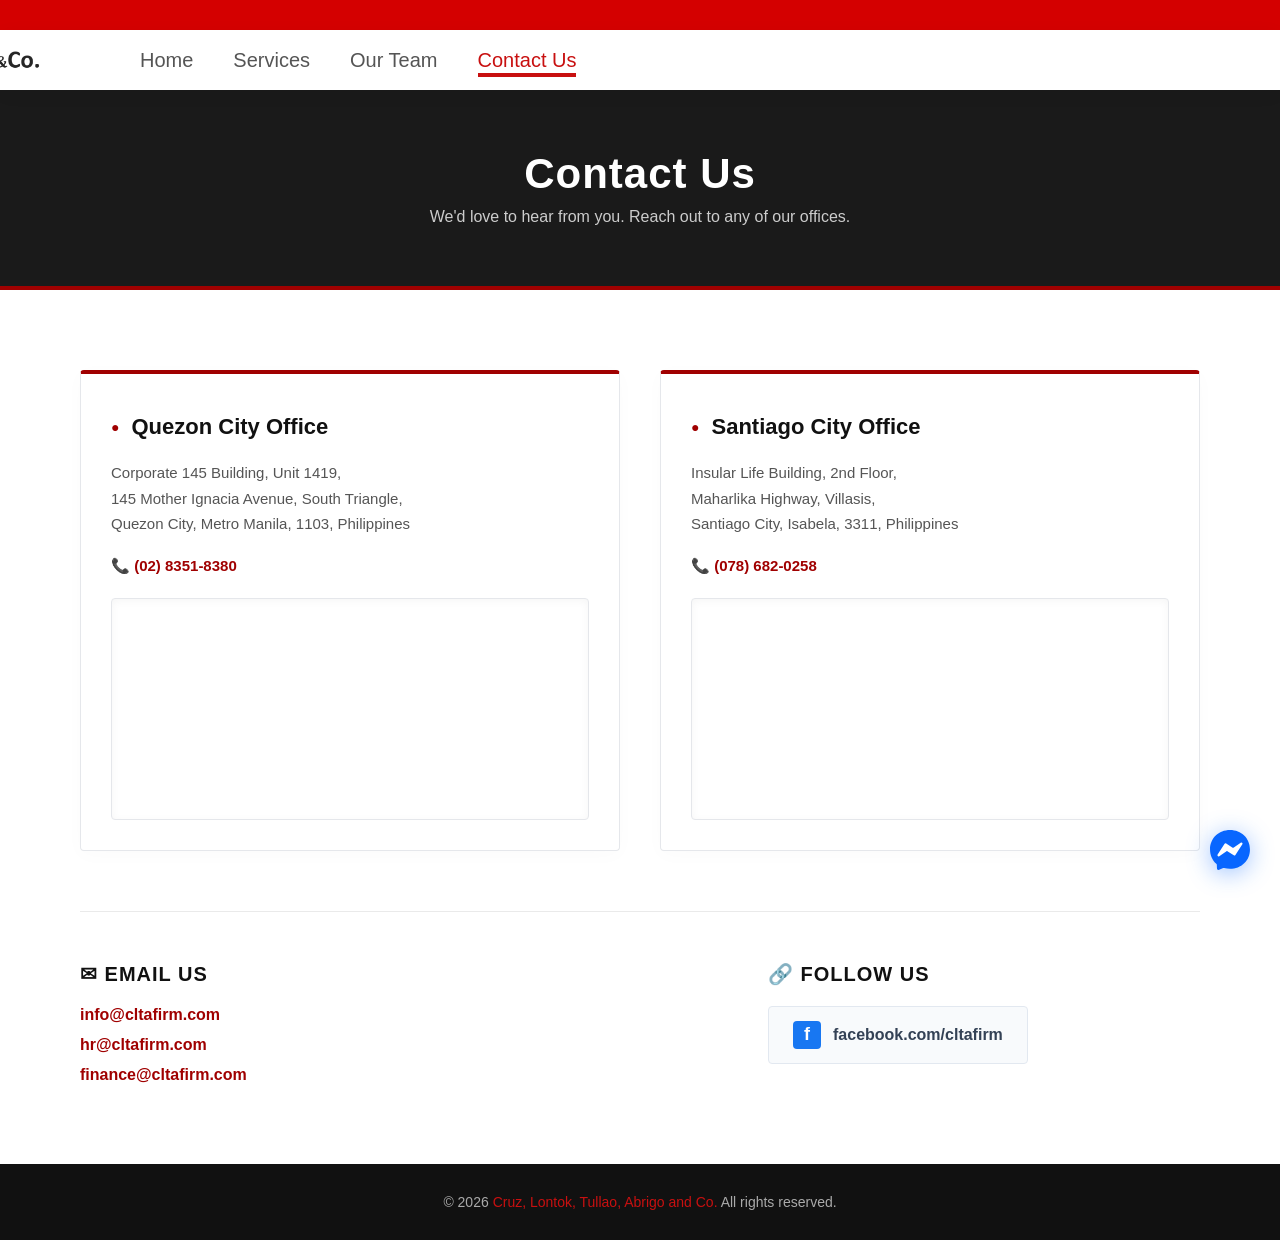
<file: contact.html>
<!DOCTYPE html>
<html lang="en">
<head>
    <meta charset="UTF-8">
    <meta name="viewport" content="width=device-width, initial-scale=1.0">
    <title>Contact Us — CLTA & Co.</title>
    <link rel="stylesheet" href="style.css">
    <link rel="stylesheet" href="contact.css">
    <link rel="icon" type="image/png" href="images/logo.png">
</head>
<body>

    <div class="top-bar"></div>

    <header>
        <nav>
            <div class="logo">
                <a href="index.html">
                    <img src="images/logo.png" alt="Logo">
                </a>
            </div>

            <button id="hamburger" class="hamburger" aria-label="Open Menu">
                <span></span>
                <span></span>
                <span></span>
            </button>

            <ul id="navMenu">
                <li class="close-item">
                    <button id="closeMenu" class="close-menu">&times;</button>
                </li>
                <li><a href="index.html">Home</a></li>
                <li><a href="services.html">Services</a></li>
                <li><a href="team.html">Our Team</a></li>
                <li><a href="contact.html">Contact Us</a></li>
            </ul>
        </nav>
    </header>

    <div id="sidebarOverlay" class="sidebar-overlay"></div>

    <section class="page-banner">
        <h1>Contact Us</h1>
        <p>We'd love to hear from you. Reach out to any of our offices.</p>
    </section>

    <section class="contact-page">

        <div class="contact-grid">

            <div class="contact-card">
                <div class="contact-card-top">
                    <div class="contact-icon">●</div>
                    <h3>Quezon City Office</h3>
                </div>
                <p>Corporate 145 Building, Unit 1419,<br>
                145 Mother Ignacia Avenue, South Triangle,<br>
                Quezon City, Metro Manila, 1103, Philippines</p>
                <p class="contact-tel">📞 (02) 8351-8380</p>
                
                <div class="map-container">
                    <iframe
                        src="https://www.google.com/maps/embed?pb=!1m18!1m12!1m3!1d3860.2715973873214!2d121.03325087468443!3d14.640518185850556!2m3!1f0!2f0!3f0!3m2!1i1024!2i768!4f13.1!3m3!1m2!1s0x3397b7766deb3f35%3A0xcfbe288b0e868712!2sCLTA%20%26%20Co.!5e0!3m2!1sen!2sph!4v1781272678216!5m2!1sen!2sph"
                        width="100%"
                        height="220"
                        style="border:0;"
                        allowfullscreen=""
                        loading="lazy"
                        referrerpolicy="no-referrer-when-downgrade">
                    </iframe>
                </div>
            </div>

            <div class="contact-card">
                <div class="contact-card-top">
                    <div class="contact-icon">●</div>
                    <h3>Santiago City Office</h3>
                </div>
                <p>Insular Life Building, 2nd Floor,<br>
                Maharlika Highway, Villasis,<br>
                Santiago City, Isabela, 3311, Philippines</p>
                <p class="contact-tel">📞 (078) 682-0258</p>
                
                <div class="map-container">
                    <iframe
                        src="https://www.google.com/maps/embed?pb=!1m18!1m12!1m3!1d3821.7322327968814!2d121.55102307473105!3d16.690277584082853!2m3!1f0!2f0!3f0!3m2!1i1024!2i768!4f13.1!3m3!1m2!1s0x3390061bf8f8c19d%3A0xa3b8a2dc94ac1bf4!2sCLTA%20%26%20Co.!5e0!3m2!1sen!2sph!4v1781272822425!5m2!1sen!2sph"
                        width="100%"
                        height="220"
                        style="border:0;"
                        allowfullscreen=""
                        loading="lazy"
                        referrerpolicy="no-referrer-when-downgrade">
                    </iframe>
                </div>
            </div>

        </div>

        <div class="contact-bottom">

            <div class="contact-email-block">
                <h3>✉ Email Us</h3>
                <ul>
                    <li><a href="mailto:info@cltafirm.com">info@cltafirm.com</a></li>
                    <li><a href="mailto:hr@cltafirm.com">hr@cltafirm.com</a></li>
                    <li><a href="mailto:finance@cltafirm.com">finance@cltafirm.com</a></li>
                </ul>
            </div>

            <div class="contact-social-block">
                <h3>🔗 Follow Us</h3>
                <a href="https://www.facebook.com/cltafirm" target="_blank" class="fb-link">
                    <span class="fb-icon">f</span> facebook.com/cltafirm
                </a>
            </div>

        </div>

    </section>

    <footer>
        <p>&copy; 2026 <span>Cruz, Lontok, Tullao, Abrigo and Co.</span> All rights reserved.</p>
    </footer>

    <script src="script.js"></script>

    <!--Start of Messenger Script-->
<a href="https://m.me/cltafirm" target="_blank" rel="noopener noreferrer" title="Chat on Messenger" 
   style="position: fixed; bottom: 30px; right: 30px; width: 40px; height: 40px; z-index: 999999; display: block; cursor: pointer; text-decoration: none; transition: transform 0.2s ease;">
    
    <svg viewBox="0 0 1002 1002" xmlns="http://www.w3.org/2000/svg" 
         style="width: 100%; height: 100%; display: block; filter: drop-shadow(0 4px 12px rgba(8, 102, 255, 0.4));">
        <path d="m 1000.94,485.90553 c 0,278.68297 -218.33611,484.99554 -500.00001,484.99554 -50.58364,0 -99.1207,-6.66838 -144.74082,-19.2103 -8.86599,-2.45104 -18.28875,-1.75604 -26.70037,1.94548 l -99.24741,43.81288 c -25.95418,11.46807 -55.25663,-6.99732 -56.12697,-35.36414 l -2.72879,-88.95303 C 171.05517,862.18098 166.12877,851.925 157.95777,844.63842 60.667611,757.62959 0.940002,631.68181 0.940002,485.90553 0.940002,207.23536 219.27609,0.91 500.93999,0.91 782.60389,0.91 1000.94,207.23536 1000.94,485.90553 Z" fill="#0866ff" id="path1" style="stroke-width:12.7992"/>
        <path d="M 636.7009,625.519 810.78129,356.48533 c 17.50544,-27.04083 -14.91617,-58.51529 -41.42711,-40.22782 l -181.7215,125.3411 c -6.12569,4.23141 -14.19685,4.34532 -20.43517,0.30334 L 405.91119,337.55278 c -13.65289,-8.82887 -31.87892,-4.9264 -40.70652,8.72649 L 191.11149,615.32573 c -17.50544,27.04083 14.91617,58.5153 41.42583,40.22655 L 414.29721,530.19966 c 6.12569,-4.23141 14.19685,-4.34532 20.44797,-0.30334 l 161.26073,104.34916 c 13.65416,8.82888 31.87892,4.92641 40.70779,-8.72648 z" fill="#ffffff" id="path2" style="stroke-width:12.7992"/>
    </svg>
</a>
<!--Messenger Script-->

</body>
</html>
</file>
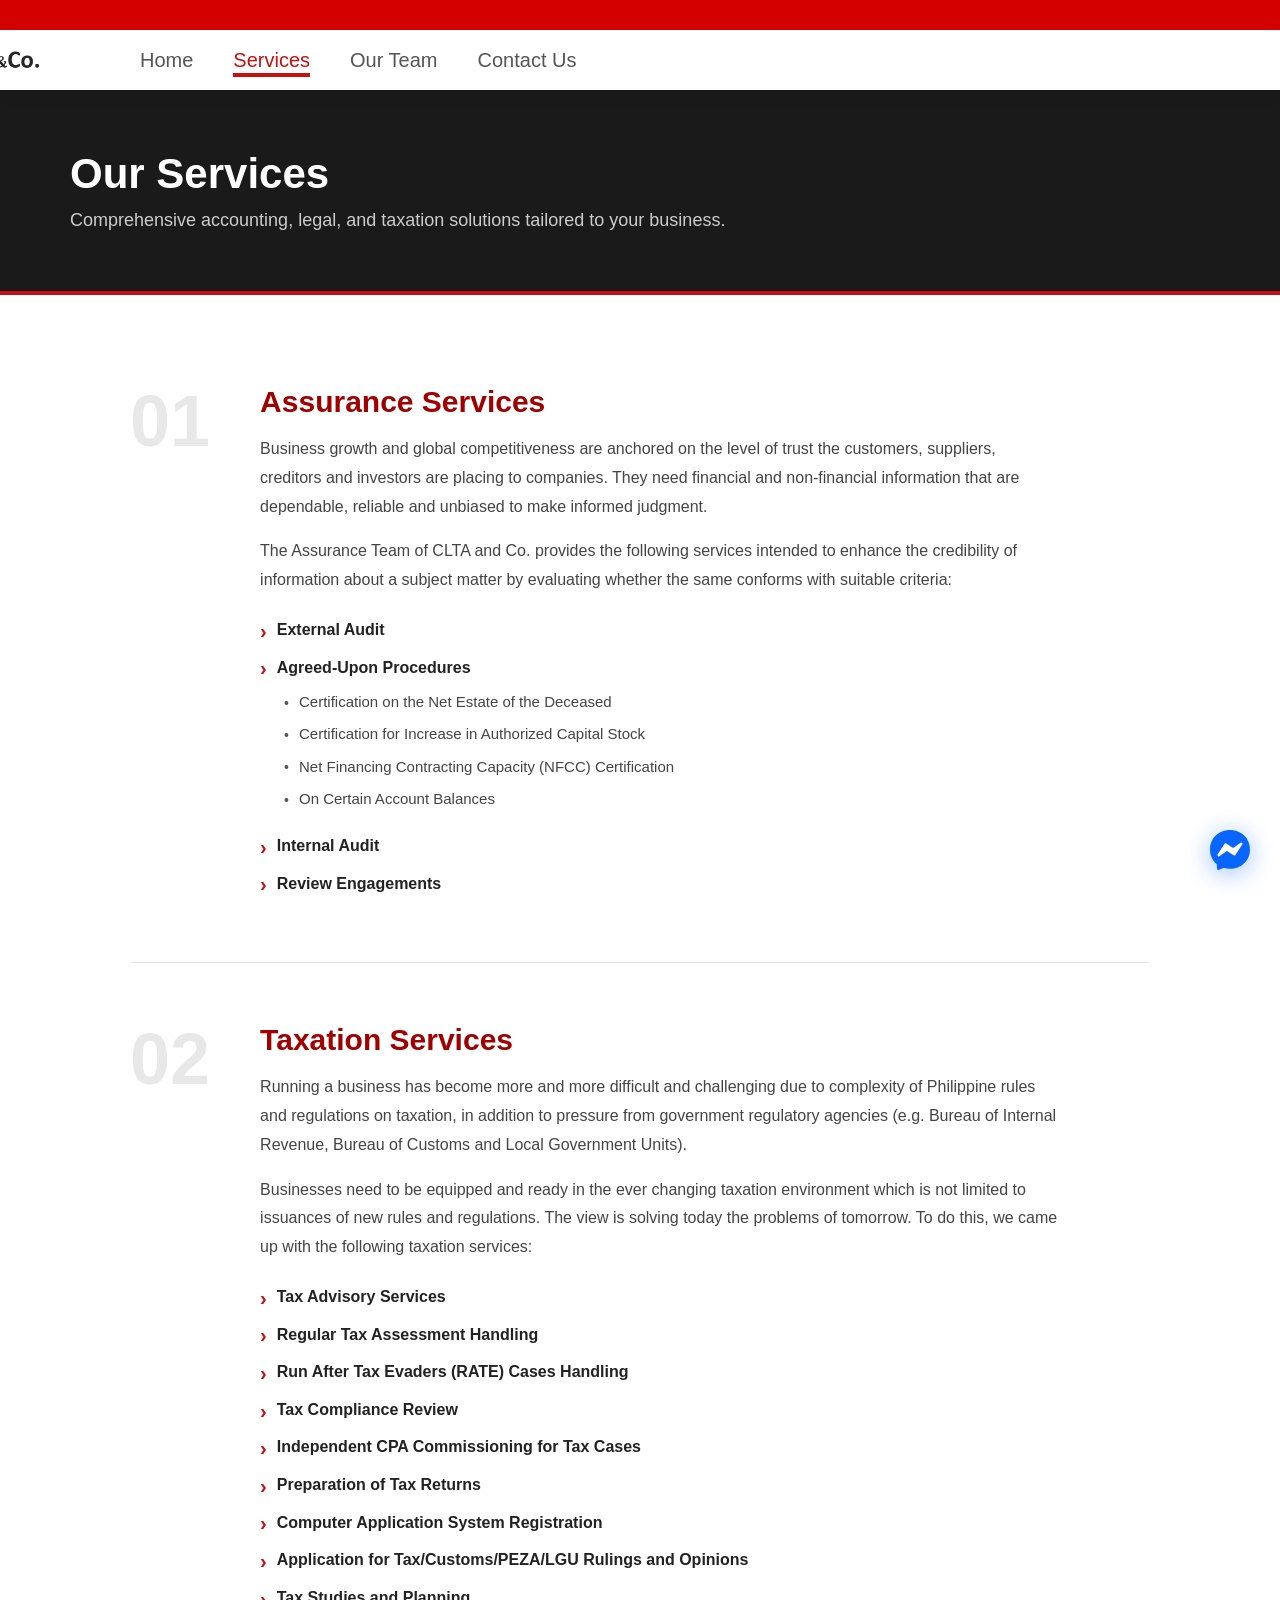
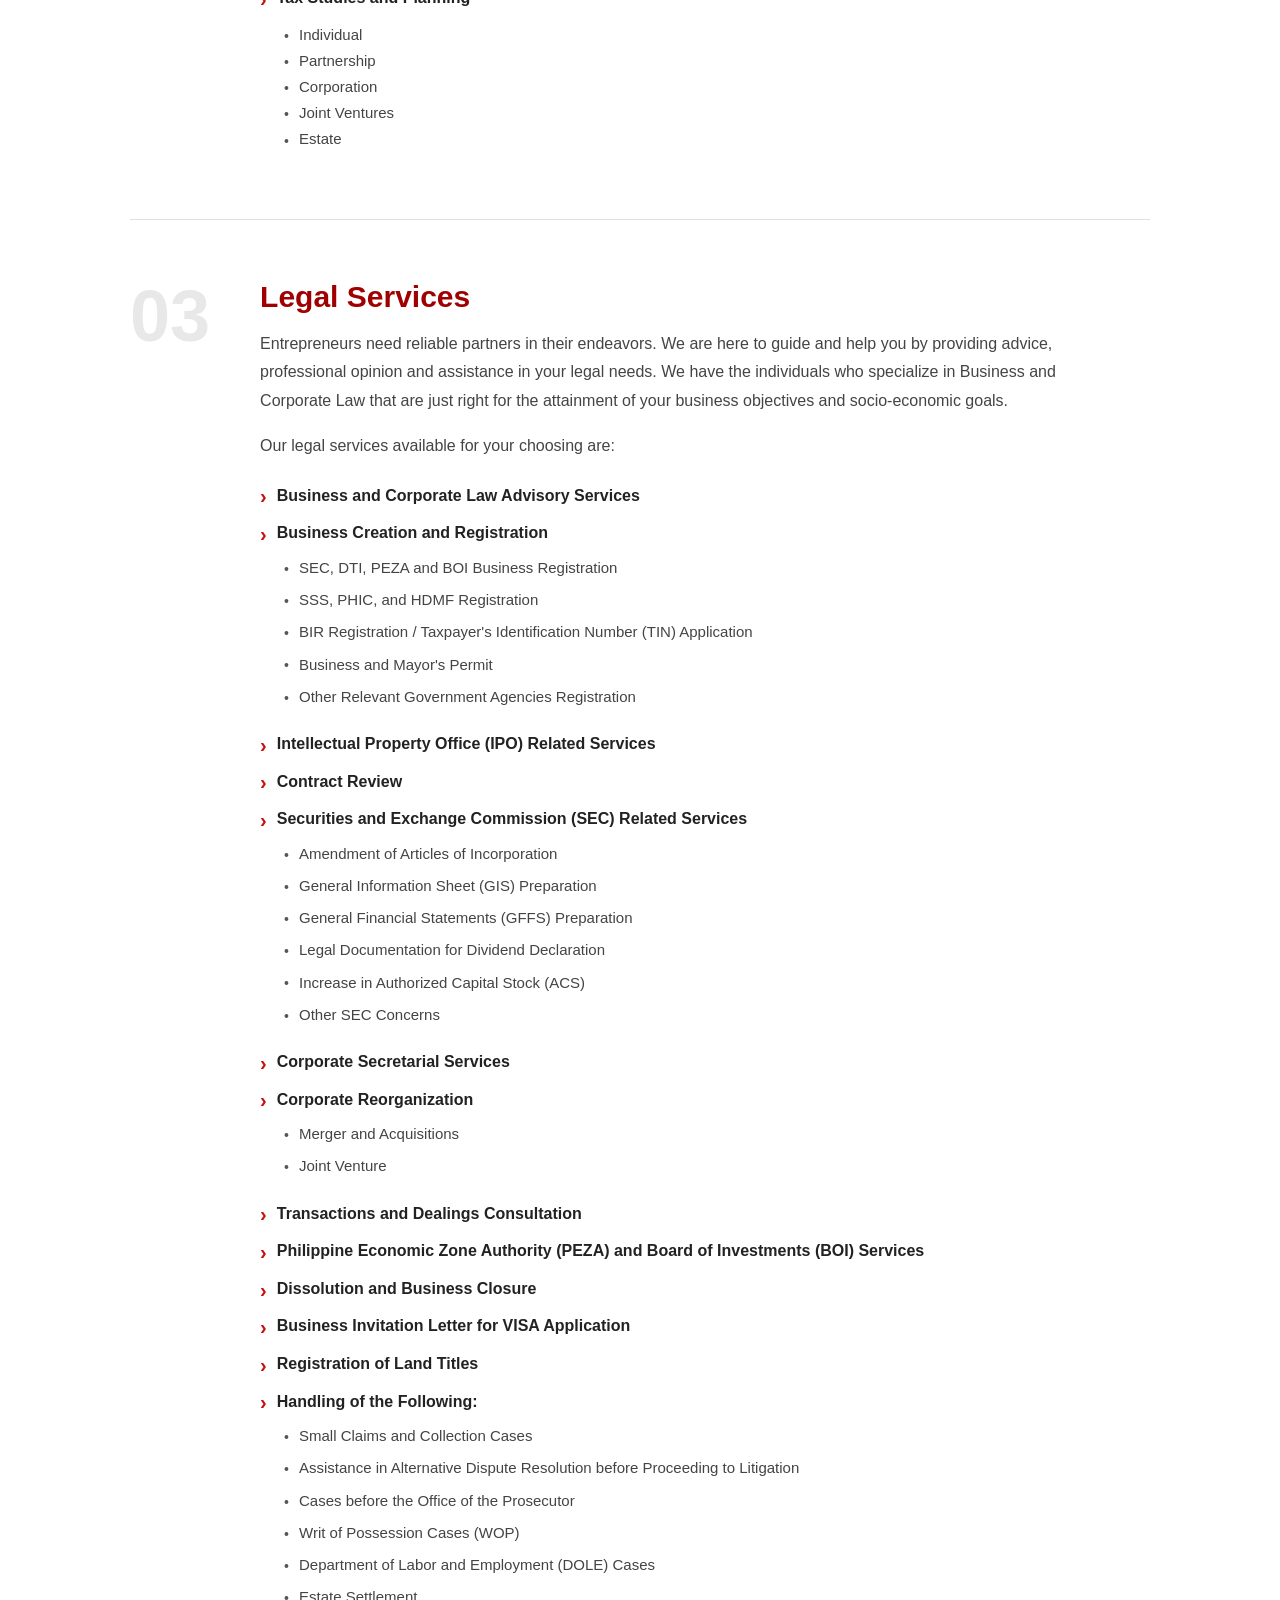
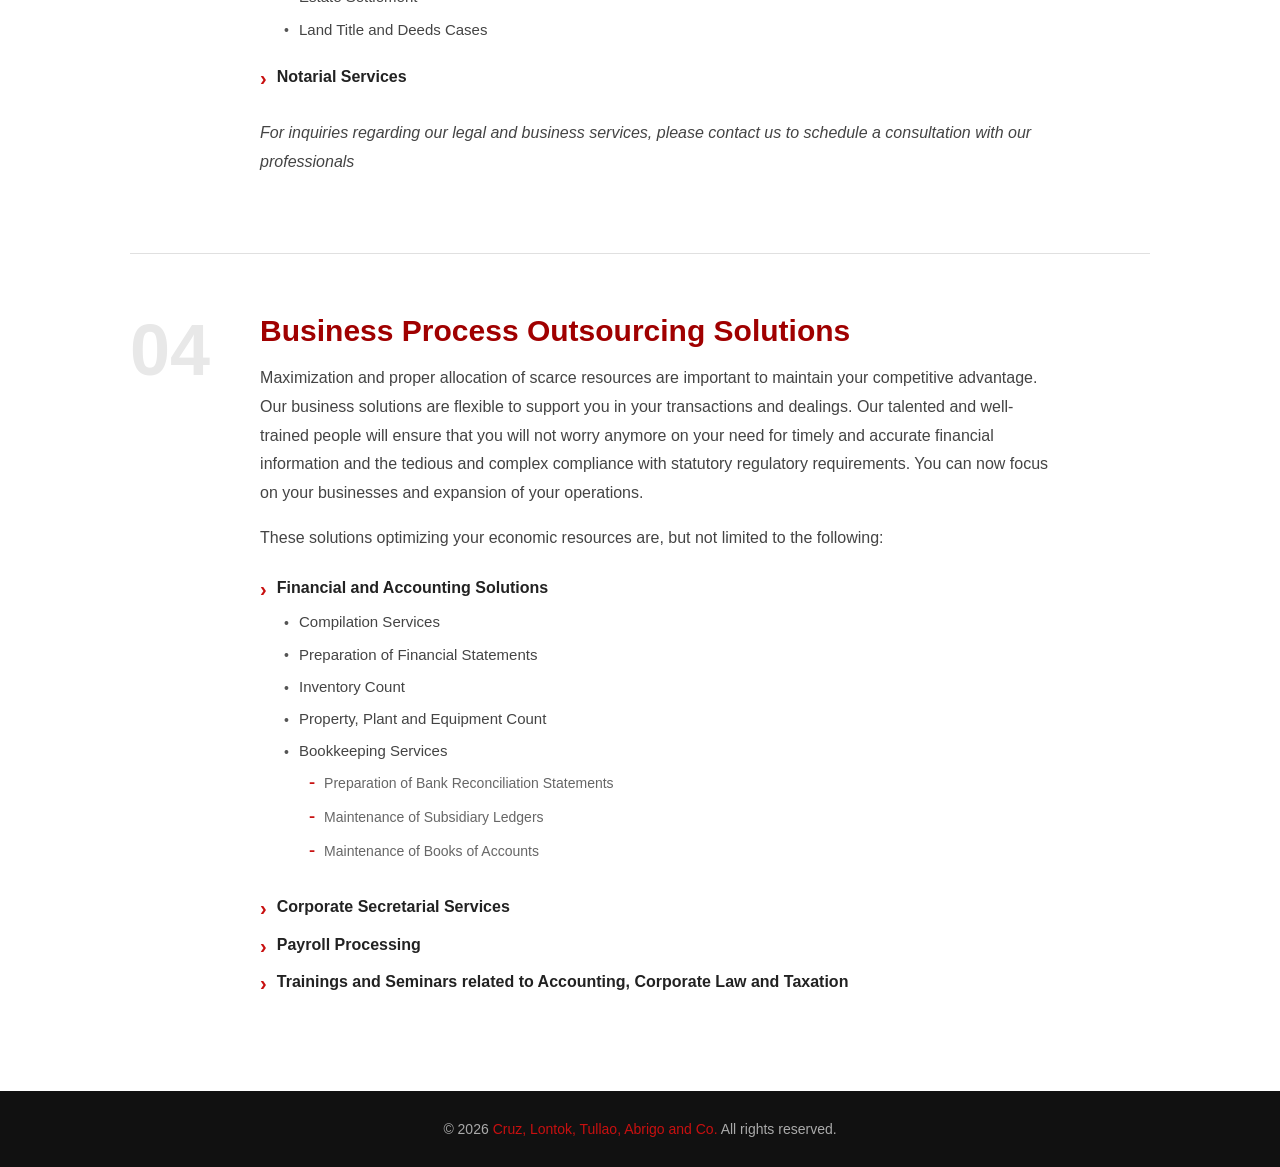
<file: services.html>
<!DOCTYPE html>
<html lang="en">
<head>
    <meta charset="UTF-8">
    <meta name="viewport" content="width=device-width, initial-scale=1.0">
    <title>Our Services — CLTA & Co.</title>
    <link rel="stylesheet" href="style.css">
    <link rel="stylesheet" href="services.css">
    <link rel="icon" type="image/png" href="images/logo.png">
</head>
<body>

    <div class="top-bar"></div>

    <header>
        <nav>
            <div class="logo">
                <a href="index.html">
                    <img src="images/logo.png" alt="Logo">
                </a>
            </div>

            <button id="hamburger" class="hamburger" aria-label="Open Menu">
                <span></span>
                <span></span>
                <span></span>
            </button>

            <ul id="navMenu">
                <li class="close-item">
                    <button id="closeMenu" class="close-menu">&times;</button>
                </li>
                <li><a href="index.html">Home</a></li>
                <li><a href="services.html">Services</a></li>
                <li><a href="team.html">Our Team</a></li>
                <li><a href="contact.html">Contact Us</a></li>
            </ul>
        </nav>
    </header>

    <div id="sidebarOverlay" class="sidebar-overlay"></div>

    <section class="page-banner">
        <h1>Our Services</h1>
        <p>Comprehensive accounting, legal, and taxation solutions tailored to your business.</p>
    </section>

    <section class="services-page">

        <div class="service-block" id="assurance">
            <div class="service-number">01</div>
            <div class="service-content">
                <h2>Assurance Services</h2>
                <p>Business growth and global competitiveness are anchored on the level of trust the customers, suppliers, creditors and investors are placing to companies. They need financial and non-financial information that are dependable, reliable and unbiased to make informed judgment.</p>
                <p>The Assurance Team of CLTA and Co. provides the following services intended to enhance the credibility of information about a subject matter by evaluating whether the same conforms with suitable criteria:</p>
                <ul class="service-list">
                    <li>External Audit</li>
                    <li>Agreed-Upon Procedures
                        <ul class="service-sublist">
                            <li>Certification on the Net Estate of the Deceased</li>
                            <li>Certification for Increase in Authorized Capital Stock</li>
                            <li>Net Financing Contracting Capacity (NFCC) Certification</li>
                            <li>On Certain Account Balances</li>
                        </ul>
                    </li>
                    <li>Internal Audit</li>
                    <li>Review Engagements</li>
                </ul>
            </div>
        </div>

        <div class="service-divider"></div>

        <div class="service-block" id="taxation">
            <div class="service-number">02</div>
            <div class="service-content">
                <h2>Taxation Services</h2>
                <p>Running a business has become more and more difficult and challenging due to complexity of Philippine rules and regulations on taxation, in addition to pressure from government regulatory agencies (e.g. Bureau of Internal Revenue, Bureau of Customs and Local Government Units).</p>
                <p>Businesses need to be equipped and ready in the ever changing taxation environment which is not limited to issuances of new rules and regulations. The view is solving today the problems of tomorrow. To do this, we came up with the following taxation services:</p>
                <ul class="service-list">
                    <li>Tax Advisory Services</li>
                    <li>Regular Tax Assessment Handling</li>
                    <li>Run After Tax Evaders (RATE) Cases Handling</li>
                    <li>Tax Compliance Review</li>
                    <li>Independent CPA Commissioning for Tax Cases</li>
                    <li>Preparation of Tax Returns</li>
                    <li>Computer Application System Registration</li>
                    <li>Application for Tax/Customs/PEZA/LGU Rulings and Opinions</li>
                    <li>Tax Studies and Planning</li>
                    <ul class="service-sublist">
                        <li>Individual</li>
                        <li>Partnership</li>
                        <li>Corporation</li>
                        <li>Joint Ventures</li>
                        <li>Estate</li>
                    </ul>
                </ul>
            </div>
        </div>

        <div class="service-divider"></div>

        <div class="service-block" id="legal">
            <div class="service-number">03</div>
            <div class="service-content">
                <h2>Legal Services</h2>
                <p>Entrepreneurs need reliable partners in their endeavors. We are here to guide and help you by providing advice, professional opinion and assistance in your legal needs. We have the individuals who specialize in Business and Corporate Law that are just right for the attainment of your business objectives and socio-economic goals.</p>
                <p>Our legal services available for your choosing are:</p>
                <ul class="service-list">
                    <li>Business and Corporate Law Advisory Services</li>
                    <li>Business Creation and Registration
                        <ul class="service-sublist">
                            <li>SEC, DTI, PEZA and BOI Business Registration</li>
                            <li>SSS, PHIC, and HDMF Registration</li>
                            <li>BIR Registration / Taxpayer's Identification Number (TIN) Application</li>
                            <li>Business and Mayor's Permit</li>
                            <li>Other Relevant Government Agencies Registration</li>
                        </ul>
                    </li>
                    <li>Intellectual Property Office (IPO) Related Services</li>
                    <li>Contract Review</li>
                    <li>Securities and Exchange Commission (SEC) Related Services
                        <ul class="service-sublist">
                            <li>Amendment of Articles of Incorporation</li>
                            <li>General Information Sheet (GIS) Preparation</li>
                            <li>General Financial Statements (GFFS) Preparation</li>
                            <li>Legal Documentation for Dividend Declaration</li>
                            <li>Increase in Authorized Capital Stock (ACS)</li>
                            <li>Other SEC Concerns</li>
                        </ul>
                    </li>
                    <li>Corporate Secretarial Services</li>
                    <li>Corporate Reorganization
                        <ul class="service-sublist">
                            <li>Merger and Acquisitions</li>
                            <li>Joint Venture</li>
                        </ul>
                    </li>
                    <li>Transactions and Dealings Consultation</li>
                    <li>Philippine Economic Zone Authority (PEZA) and Board of Investments (BOI) Services</li>
                    <li>Dissolution and Business Closure</li>
                    <li>Business Invitation Letter for VISA Application</li>
                    <li>Registration of Land Titles</li>
                    <li>Handling of the Following:
                        <ul class="service-sublist">
                            <li>Small Claims and Collection Cases</li>
                            <li>Assistance in Alternative Dispute Resolution before Proceeding to Litigation</li>
                            <li>Cases before the Office of the Prosecutor</li>
                            <li>Writ of Possession Cases (WOP)</li>
                            <li>Department of Labor and Employment (DOLE) Cases</li>
                            <li>Estate Settlement</li>
                            <li>Land Title and Deeds Cases</li>
                        </ul>
                    </li>
                    <li>Notarial Services</li>
                </ul>
                <p class="service-note">For inquiries regarding our legal and business services, please contact us to schedule a consultation with our professionals</p>
            </div>
        </div>

        <div class="service-divider"></div>

        <div class="service-block" id="bpo">
            <div class="service-number">04</div>
            <div class="service-content">
                <h2>Business Process Outsourcing Solutions</h2>
                <p>Maximization and proper allocation of scarce resources are important to maintain your competitive advantage. Our business solutions are flexible to support you in your transactions and dealings. Our talented and well-trained people will ensure that you will not worry anymore on your need for timely and accurate financial information and the tedious and complex compliance with statutory regulatory requirements. You can now focus on your businesses and expansion of your operations.</p>
                <p>These solutions optimizing your economic resources are, but not limited to the following:</p>
                
                <ul class="service-list">
                    <li>Financial and Accounting Solutions
                        <ul class="service-sublist">
                            <li>Compilation Services</li>
                            <li>Preparation of Financial Statements</li>
                            <li>Inventory Count</li>
                            <li>Property, Plant and Equipment Count</li>
                            <li>Bookkeeping Services
                                <ul class="service-sublist-2">
                                    <li>Preparation of Bank Reconciliation Statements</li>
                                    <li>Maintenance of Subsidiary Ledgers</li>
                                    <li>Maintenance of Books of Accounts</li>
                                </ul>
                            </li>
                        </ul>
                    </li> 
                    <li>Corporate Secretarial Services</li>
                    <li>Payroll Processing</li>
                    <li>Trainings and Seminars related to Accounting, Corporate Law and Taxation</li>
                </ul>
            </div>
        </div>

    </section>

    <footer>
        <p>&copy; 2026 <span>Cruz, Lontok, Tullao, Abrigo and Co.</span> All rights reserved.</p>
    </footer>

    <script src="script.js"></script>
<!--Start of Messenger Script-->
<a href="https://m.me/cltafirm" target="_blank" rel="noopener noreferrer" title="Chat on Messenger" 
   style="position: fixed; bottom: 30px; right: 30px; width: 40px; height: 40px; z-index: 999999; display: block; cursor: pointer; text-decoration: none; transition: transform 0.2s ease;">
    
    <svg viewBox="0 0 1002 1002" xmlns="http://www.w3.org/2000/svg" 
         style="width: 100%; height: 100%; display: block; filter: drop-shadow(0 4px 12px rgba(8, 102, 255, 0.4));">
        <path d="m 1000.94,485.90553 c 0,278.68297 -218.33611,484.99554 -500.00001,484.99554 -50.58364,0 -99.1207,-6.66838 -144.74082,-19.2103 -8.86599,-2.45104 -18.28875,-1.75604 -26.70037,1.94548 l -99.24741,43.81288 c -25.95418,11.46807 -55.25663,-6.99732 -56.12697,-35.36414 l -2.72879,-88.95303 C 171.05517,862.18098 166.12877,851.925 157.95777,844.63842 60.667611,757.62959 0.940002,631.68181 0.940002,485.90553 0.940002,207.23536 219.27609,0.91 500.93999,0.91 782.60389,0.91 1000.94,207.23536 1000.94,485.90553 Z" fill="#0866ff" id="path1" style="stroke-width:12.7992"/>
        <path d="M 636.7009,625.519 810.78129,356.48533 c 17.50544,-27.04083 -14.91617,-58.51529 -41.42711,-40.22782 l -181.7215,125.3411 c -6.12569,4.23141 -14.19685,4.34532 -20.43517,0.30334 L 405.91119,337.55278 c -13.65289,-8.82887 -31.87892,-4.9264 -40.70652,8.72649 L 191.11149,615.32573 c -17.50544,27.04083 14.91617,58.5153 41.42583,40.22655 L 414.29721,530.19966 c 6.12569,-4.23141 14.19685,-4.34532 20.44797,-0.30334 l 161.26073,104.34916 c 13.65416,8.82888 31.87892,4.92641 40.70779,-8.72648 z" fill="#ffffff" id="path2" style="stroke-width:12.7992"/>
    </svg>
</a>
<!--Messenger Script-->
    
</body>
</html>
</file>
<file: style.css>
* {
    margin: 0;
    padding: 0;
    box-sizing: border-box;
    font-family: Arial, Helvetica, sans-serif;
}

html {
    scroll-behavior: smooth;
    scroll-padding-top: 100px;
    overflow-x: hidden;
}

body {
    padding-top: 90px;
    overflow-x: hidden;
    max-width: 100%;
}

.top-bar {
    height: 30px;
    background: #d40000;
    position: fixed;
    top: 0;
    left: 0;
    width: 100%;
    z-index: 1001;
}

header {
    background: rgba(255, 255, 255, 0.85);
    backdrop-filter: blur(12px);
    -webkit-backdrop-filter: blur(12px);
    height: 60px;
    position: fixed;
    top: 30px;
    left: 0;
    width: 100%;
    z-index: 2000;
    overflow: visible;
    box-shadow: 0 4px 20px rgba(0, 0, 0, 0.04);
}

nav {
    max-width: 1200px;
    margin: auto;
    height: 60px;
    display: flex;
    align-items: center;
}

.logo {
    position: relative;
    z-index: 2000;
}

.logo img {
    height: 140px;
    width: auto;
    position: absolute;
    top: -83px;
    left: -130px;
    z-index: 2000;
}

nav ul {
    list-style: none;
    display: flex;
    margin-left: 60px;
}

nav ul li {
    margin-right: 40px;
}

nav ul li a {
    text-decoration: none;
    color: #555;
    font-size: 20px;
    font-weight: 500;
    position: relative;
    padding-bottom: 4px;
    transition: color 0.2s ease;
}

nav ul li a.active {
    color: #c81010;
    border-bottom: 2px solid #c81010;
    padding-bottom: 4px;
}

nav ul li a::after {
    content: '';
    position: absolute;
    bottom: 0;
    left: 0;
    width: 0;
    height: 2px;
    background: #c81010;
    transition: width 0.3s ease;
}

nav ul li a:hover::after,
nav ul li a.active::after {
    width: 100%;
}

nav ul li a:hover,
nav ul li a.active {
    color: #c81010;
}

/* hamburger — hidden on desktop */
.hamburger {
    display: none;
}

.close-menu {
    display: none;
}

.sidebar-overlay {
    display: none;
    position: fixed;
    inset: 0;
    background: rgba(0, 0, 0, 0.5);
    z-index: 2999;
}

.sidebar-overlay.active {
    display: block;
}

/* Hero Section */
.hero {
    position: relative;
    width: 100%;
    height: 100vh;
    display: flex;
    align-items: flex-start;
    overflow: hidden;
    margin-top: -90px;
}

.hero-bg-img {
    position: absolute;
    top: 0;
    left: 0;
    width: 100%;
    height: 100%;
    object-fit: cover;
    object-position: center center;
    z-index: 0;
    transition: opacity 0.3s ease;
}

.hero-arrow {
    position: absolute;
    top: 50%;
    transform: translateY(-50%);
    background: transparent;
    color: white;
    border: none;
    font-size: 32px;
    padding: 14px 18px;
    cursor: pointer;
    z-index: 10;
    opacity: 0.40;
    transition: color 0.3s ease;
    text-shadow: 1px 1px 4px rgba(0, 0, 0, 0.5);
}

.hero-arrow:hover {
    background: transparent;
    color: #ff4444;
    opacity: 1;
}

.hero-arrow.left  { left: 490px; }
.hero-arrow.right { right: 20px; }

.hero-dots {
    position: absolute;
    bottom: 24px;
    right: 40px;
    display: flex;
    gap: 8px;
    z-index: 10;
}

.hero-dot {
    width: 10px;
    height: 10px;
    border-radius: 50%;
    background: rgba(255, 255, 255, 0.45);
    cursor: pointer;
    transition: background 0.3s ease;
}

.hero-dot.active {
    background: #ff4444;
}

.hero-panel {
    position: absolute;
    top: 0;
    left: 0;
    height: 100%;
    width: 480px;
    background: rgba(80, 0, 0, 0.91);
    border-right: 4px solid #ff4444;
    display: flex;
    flex-direction: column;
    justify-content: center;
    padding: 120px 40px 60px;
    box-sizing: border-box;
    opacity: 0;
    transform: translateX(-40px);
    transition: opacity 0.8s ease, transform 0.8s ease;
    z-index: 2;
}

.hero-panel.visible {
    opacity: 1;
    transform: translateX(0);
}

.hero-titles h1 {
    color: white;
    font-size: 22px;
    font-weight: 700;
    line-height: 1.4;
    margin: 0 0 8px 0;
}

.hero-titles h2 {
    color: #ffaaaa;
    font-size: 13px;
    font-weight: 400;
    margin: 0;
    letter-spacing: 0.3px;
}

.hero-divider {
    border: none;
    border-top: 1px solid rgba(255, 100, 100, 0.4);
    margin: 24px 0;
}

.hero-text {
    color: rgba(255, 255, 255, 0.88);
    font-size: 14px;
    line-height: 1.75;
    margin: 0 0 18px 0;
}

.hero-text.secondary {
    color: rgba(255, 255, 255, 0.88);
    font-size: 13px;
    margin: 0;
}

.scroll-down {
    position: fixed;
    bottom: 30px;
    left: 50%;
    transform: translateX(-50%);
    cursor: pointer;
    animation: float 2s ease-in-out infinite;
    z-index: 999;
    opacity: 1;
    transition: opacity 0.4s ease;
    text-decoration: none;
}

.scroll-down svg {
    width: 36px;
    height: 36px;
    stroke: rgba(185, 0, 0, 0.9);
    stroke-width: 2;
    fill: none;
    stroke-linecap: round;
    stroke-linejoin: round;
}

.scroll-down.hidden {
    opacity: 0;
    pointer-events: none;
}

@keyframes float {
    0%, 100% { transform: translateX(-50%) translateY(0); }
    50%       { transform: translateX(-50%) translateY(8px); }
}

.container {
    max-width: 1200px;
    margin: 0 auto;
}

/* Services */
.services-portal-section {
    background: #ffffff;
    padding: 100px 40px;
    border-bottom: 1px solid #f0f0f0;
}

.services-portal-grid {
    display: grid;
    grid-template-columns: 1fr 1.2fr;
    gap: 80px;
    align-items: start;
}

.services-portal-intro h2 {
    font-size: 42px;
    color: #a00000;
    font-weight: 700;
    text-transform: uppercase;
    letter-spacing: 2px;
    font-family: 'Aptos', sans-serif;
    margin-bottom: 12px;
}

.services-underline-left {
    width: 60px;
    height: 3px;
    background: #c81010;
    margin-bottom: 24px;
}

.services-portal-intro p {
    font-size: 16px;
    color: #555;
    line-height: 1.8;
}

.services-portal-list {
    display: flex;
    flex-direction: column;
    gap: 16px;
}

.service-portal-item {
    display: flex;
    justify-content: space-between;
    align-items: center;
    background: #ffffff;
    border: 1px solid #e5e7eb;
    border-left: 4px solid #c81010;
    padding: 24px 30px;
    text-decoration: none;
    border-radius: 4px;
    transition: all 0.3s cubic-bezier(0.25, 1, 0.5, 1);
}

.service-item-content h3 {
    font-size: 20px;
    color: #111;
    font-weight: 700;
    margin-bottom: 4px;
    transition: color 0.2s ease;
}

.service-item-content p {
    font-size: 14px;
    color: #666;
    font-style: italic;
}

.service-item-arrow svg {
    width: 24px;
    height: 24px;
    fill: none;
    stroke: #c81010;
    stroke-width: 2;
    stroke-linecap: round;
    stroke-linejoin: round;
    transition: transform 0.3s ease, stroke 0.2s ease;
}

.service-portal-item:hover {
    background: #a00000;
    border-color: #a00000;
    transform: translateX(8px);
    box-shadow: 0 10px 25px rgba(160, 0, 0, 0.12);
}

.service-portal-item:hover .service-item-content h3 { color: #ffffff; }
.service-portal-item:hover .service-item-content p   { color: rgba(255,255,255,0.8); }
.service-portal-item:hover .service-item-arrow svg   { stroke: #ffffff; transform: translateX(4px); }

.gray-divider {
    border: 0;
    height: 1px;
    background-color: #e5e7eb;
    margin: 10px 0;
    width: 100%;
}

/* About */
.about {
    background: #fff;
    padding: 40px 40px;
}

.about-split {
    display: grid;
    grid-template-columns: 1.2fr 0.8fr;
    gap: 60px;
    align-items: start;
    margin-bottom: 70px;
}

.about-main-content h2 {
    font-size: 42px;
    color: #a00000;
    margin-bottom: 12px;
    font-family: 'Aptos', sans-serif;
    font-weight: 700;
}

.about-tagline {
    font-size: 20px;
    font-weight: 600;
    color: #222;
    line-height: 1.5;
    margin-bottom: 24px;
}

.about-main-content p {
    font-size: 16px;
    line-height: 1.8;
    color: #444;
    margin-bottom: 18px;
}

.about-experience-block {
    background: #fafafa;
    border-top: 4px solid #a00000;
    border-left: 1px solid #e5e7eb;
    border-right: 1px solid #e5e7eb;
    border-bottom: 1px solid #e5e7eb;
    padding: 40px 30px;
    border-radius: 4px;
    box-shadow: 0 4px 20px rgba(0,0,0,0.02);
    display: flex;
    flex-direction: column;
    gap: 15px;
}

.exp-number {
    font-size: 72px;
    font-weight: 900;
    color: #a00000;
    line-height: 1;
    font-family: 'Aptos', Arial, sans-serif;
}

.exp-text h3 {
    font-size: 18px;
    color: #111;
    text-transform: uppercase;
    letter-spacing: 1px;
    margin-bottom: 10px;
}

.exp-text p {
    font-size: 15px;
    line-height: 1.7;
    color: #555;
}

.industry-wrapper { margin-top: 40px; }

.industry-wrapper h2 {
    font-size: 42px;
    color: #a00000;
    text-transform: uppercase;
    letter-spacing: 2px;
    margin-bottom: 10px;
    font-weight: 700;
}

.industry-subtext {
    font-size: 16px;
    color: #666;
    margin-bottom: 30px;
}

.industry-grid {
    display: grid;
    grid-template-columns: repeat(auto-fill, minmax(220px, 1fr));
    gap: 16px;
    list-style: none;
    padding: 0;
}

.industry-grid li {
    background: #ffffff;
    border: 1px solid #e5e7eb;
    padding: 16px 20px;
    border-radius: 4px;
    font-size: 15px;
    font-weight: 600;
    color: #444;
    display: flex;
    align-items: center;
    gap: 12px;
    transition: all 0.25s cubic-bezier(0.2, 0.8, 0.2, 1);
    cursor: default;
}

.industry-grid li:hover {
    background: #a00000;
    color: #ffffff;
    border-color: #a00000;
    transform: translateY(-2px);
    box-shadow: 0 6px 15px rgba(160, 0, 0, 0.15);
}

.industry-grid li:hover .ind-arrow {
    fill: #ffffff;
    transform: translateX(4px);
}

/* Mission & Vision */
.mv-section {
    background: #1a1a1a;
    padding: 80px 60px;
}

.mv-container {
    max-width: 1100px;
    margin: 0 auto;
    display: flex;
    align-items: stretch;
    gap: 0;
    border: 1px solid #333;
}

.mv-box {
    flex: 1;
    padding: 50px 50px;
    text-align: center;
}

.mv-icon { margin-bottom: 16px; }

.mv-box h3 {
    font-size: 26px;
    color: #fff;
    font-weight: 700;
    margin-bottom: 20px;
    text-transform: uppercase;
    letter-spacing: 2px;
}

.mv-box p {
    font-size: 16px;
    color: #ccc;
    line-height: 1.9;
}

.mv-divider {
    width: 1px;
    background: #c81010;
    margin: 40px 0;
}

/* Core Values */
.values-section {
    background: #f9f9f9;
    padding: 80px 60px;
}

.values-header {
    text-align: center;
    margin-bottom: 20px;
}

.values-header h2 {
    font-size: 36px;
    color: #a00000;
    font-weight: 700;
    text-transform: uppercase;
    letter-spacing: 3px;
}

.values-underline {
    width: 80px;
    height: 3px;
    background: #c81010;
    margin: 16px auto 0;
}

.values-subtext {
    text-align: center;
    font-size: 16px;
    color: #555;
    max-width: 700px;
    margin: 20px auto 50px;
    line-height: 1.8;
}

.values-container {
    max-width: 1100px;
    margin: 0 auto;
    display: grid;
    grid-template-columns: repeat(4, 1fr);
    gap: 24px;
}

.value-card {
    background: #fff;
    border: 1px solid #e0e0e0;
    border-top: 4px solid #c81010;
    padding: 40px 24px;
    text-align: center;
    transition: transform 0.3s ease, box-shadow 0.3s ease;
}

.value-card:hover {
    transform: translateY(-6px);
    box-shadow: 0 12px 30px rgba(0,0,0,0.1);
}

.value-letter {
    font-size: 56px;
    font-weight: 900;
    color: #c81010;
    line-height: 1;
    margin-bottom: 12px;
    font-family: 'Aptos', sans-serif;
}

.value-icon { margin-bottom: 16px; }

.value-card h3 {
    font-size: 18px;
    font-weight: 700;
    color: #222;
    text-transform: uppercase;
    letter-spacing: 1.5px;
    margin-bottom: 16px;
}

.value-card p {
    font-size: 14px;
    color: #555;
    line-height: 1.8;
}

/* Footer */
footer {
    background: #111;
    color: #aaa;
    text-align: center;
    padding: 30px 20px;
    font-size: 14px;
}

footer span { color: #c81010; }

/* SVG */
.ind-arrow {
    width: 16px;
    height: 16px;
    fill: #c81010;
    vertical-align: middle;
    transition: transform 0.25s ease, fill 0.25s ease;
    flex-shrink: 0;
}

.mv-icon svg {
    width: 42px;
    height: 42px;
    fill: #a00000;
}

.value-icon svg {
    width: 36px;
    height: 36px;
    fill: #c81010;
    margin-top: 5px;
}

/* ==========================================================================
   MOBILE
   ========================================================================== */

@media (max-width: 768px) {

    body { padding-top: 0; }

    /* Header */
    header {
        height: 50px;
        top: 30px;
        padding: 0 16px;
        display: flex;
        align-items: center;
        overflow: visible;
    }

    nav {
        width: 100%;
        max-width: 100%;
        height: 50px;
        flex-direction: row;
        align-items: center;
        justify-content: space-between;
        margin: 0;
    }

    .logo {
        position: static;
    }

    .logo img {
        position: static;
        height: 36px;
        width: auto;
        top: auto;
        left: auto;
    }

    /* Hide desktop nav links - but NOT the sidebar menu */
    nav ul:not(#navMenu) {
        display: none;
    }

    /* Hamburger — visible on mobile */
    .hamburger {
        display: flex;
        flex-direction: column;
        justify-content: space-between;
        width: 26px;
        height: 18px;
        background: transparent;
        border: none;
        cursor: pointer;
        padding: 0;
        z-index: 2100;
    }

    .hamburger span {
        display: block;
        width: 100%;
        height: 2px;
        background: #c81010;
        border-radius: 2px;
        transition: all 0.3s ease;
    }

    /* Sidebar nav */
    nav ul#navMenu {
        display: flex;
        position: fixed;
        top: 0;
        right: -280px;
        width: 260px;
        height: 100vh;
        background: #1a1a1a;
        flex-direction: column;
        padding: 20px 30px 30px;
        margin: 0;
        list-style: none;
        gap: 0;
        z-index: 3000;
        transition: right 0.35s cubic-bezier(0.77, 0, 0.175, 1);
        box-shadow: -4px 0 20px rgba(0,0,0,0.3);

        backdrop-filter: none !important;
        -webkit-backdrop-filter: none !important;
    }

    nav ul#navMenu.open {
        right: 0;
    }

    nav ul#navMenu li {
        margin: 0;
        border-bottom: 1px solid rgba(255,255,255,0.08);
        display: block;
        width: 100%;
    }

    nav ul#navMenu li a {
        display: block;
        padding: 16px 0;
        color: #ffffff !important;
        font-size: 16px;
        font-weight: 500;
        text-decoration: none;
    }

    nav ul#navMenu li a:hover {
        color: #ff4444 !important;
    }

    nav ul#navMenu li a.active {
        color: #ff4444;
        border-bottom: none;
    }

    nav ul#navMenu li a::after {
        display: none;
    }

    .close-item {
        border-bottom: none !important;
        text-align: right;
        padding: 0;
        margin-bottom: 10px;
    }

    .close-menu {
        display: block;
        background: transparent;
        border: none;
        color: #aaa;
        font-size: 26px;
        cursor: pointer;
        line-height: 1;
        padding: 8px 0;
        width: 100%;
        text-align: right;
    }

    .close-menu:hover { color: #ff4444; }

    /* Overlay */
    .sidebar-overlay {
        display: none;
        position: fixed;
        inset: 0;
        background: rgba(0, 0, 0, 0.15);
        backdrop-filter: blur(3px);
        -webkit-backdrop-filter: blur(3px);
        z-index: 1999;        /* 💡 Drops overlay directly below the header (2000) */
        pointer-events: none; /* 💡 Prevents accidental click capture when closing */
    }

    .sidebar-overlay.active {
        display: block;
        pointer-events: auto; /* 💡 Only captures clicks on the empty space outside the sidebar */
}

    /* Hero */
    .hero {
        height: auto;
        min-height: 100svh;
        flex-direction: column;
        margin-top: 0;
        display: flex;
        padding-top: 80px;
    }

    .hero-bg-img {
        position: relative;
        top: auto;
        left: auto;
        width: 100%;
        height: 55vw;
        min-height: 220px;
        object-fit: cover;
        object-position: center center;
        z-index: 0;
    }

    .hero-panel {
        position: relative;
        width: 100%;
        height: auto;
        border-right: none;
        border-bottom: 4px solid #ff4444;
        padding: 30px 20px;
        transform: none;
        opacity: 1;
        z-index: 2;
    }

    .hero-panel.visible {
        transform: none;
        opacity: 1;
    }

    .hero-arrow {
        top: calc(80px + (55vw / 2));
        font-size: 22px;
        padding: 8px 12px;
        opacity: 0.7;
    }

    .hero-arrow.left  { left: 6px; }
    .hero-arrow.right { right: 6px; }

    .hero-dots {
        position: absolute;
        top: calc(80px + 55vw - 28px);
        bottom: auto;
        right: 50%;
        transform: translateX(50%);
        z-index: 10;
    }

    /* Services */
    .services-portal-grid {
        grid-template-columns: 1fr;
        gap: 40px;
    }

    .services-portal-section { padding: 60px 20px; }

    /* About */
    .about-split {
        grid-template-columns: 1fr;
        gap: 30px;
    }

    .about { padding: 40px 20px; }

    /* Mission & Vision */
    .mv-container { flex-direction: column; }

    .mv-divider {
        width: 100%;
        height: 1px;
        margin: 0;
    }

    .mv-section { padding: 60px 20px; }
    .mv-box     { padding: 40px 24px; }

    /* Core Values */
    .values-container {
        grid-template-columns: 1fr;
        gap: 16px;
        padding: 0;
        max-width: 100%;
    }

    .value-card {
        padding: 30px 20px;
        box-sizing: border-box;
        width: 100%;
    }

    .values-section {
        padding: 60px 16px;
        overflow: hidden;
    }

    /* Industry */
    .industry-grid {
        grid-template-columns: 1fr 1fr;
    }
}

/* Ensure the base arrow has a smooth transition effect */
.scroll-down {
    transition: opacity 0.3s ease, visibility 0.3s ease;
    opacity: 1;
    visibility: visible;
}

/* This class gets added by JavaScript at the bottom of the page */
.scroll-down.hidden {
    opacity: 0;
    visibility: hidden;
    pointer-events: none; /* Prevents the user from accidentally clicking it while invisible */
}

@media (max-width: 480px) {
    .industry-grid {
        grid-template-columns: 1fr;
    }
}

/* ==========================================================================
   PURE VECTOR MESSENGER FLOATING LAUNCHER
   ========================================================================== */
.messenger-vector-btn {
    position: fixed;
    bottom: 30px;
    right: 30px;
    width: 60px;
    height: 60px;
    z-index: 99999;
    background: transparent; /* Let the SVG paths handle the coloration */
    display: block;
    cursor: pointer;
    transition: transform 0.2s cubic-bezier(0.175, 0.885, 0.32, 1.275);
}

/* Forces your paths to scale fluidly within the 60px layout wrapper */
.messenger-svg-vector {
    width: 100%;
    height: 100%;
    display: block;
    filter: drop-shadow(0 4px 12px rgba(8, 102, 255, 0.35));
    transition: filter 0.2s ease;
}

/* Physics Interaction Feedback Triggers */
.messenger-vector-btn:hover {
    transform: scale(1.08) translateY(-4px);
}

.messenger-vector-btn:hover .messenger-svg-vector {
    filter: drop-shadow(0 8px 22px rgba(8, 102, 255, 0.55));
}

/* Mobile Responsiveness Rules */
@media (max-width: 480px) {
    .messenger-vector-btn {
        bottom: 20px;
        right: 20px;
        width: 54px;
        height: 54px;
    }
}
</file>
<file: contact.css>
/* ==========================================================================
   CONTACT PAGE DESIGN - CLTA & CO.
   ========================================================================== */

/* Page Banner Section */
.page-banner {
    background: #1a1a1a; /* Matches the dark section of your MV container */
    padding: 60px 20px;
    text-align: center;
    border-bottom: 4px solid #a00000;
}

.page-banner h1 {
    font-size: 42px;
    color: #ffffff;
    font-family: 'Aptos', Arial, sans-serif;
    font-weight: 700;
    letter-spacing: 1px;
    margin-bottom: 10px;
}

.page-banner p {
    font-size: 16px;
    color: #ccc;
    max-width: 600px;
    margin: 0 auto;
}

/* Contact Section Grid Layout */
.contact-page {
    max-width: 1200px;
    margin: 0 auto;
    padding: 80px 40px;
    background: #ffffff;
}

.contact-grid {
    display: grid;
    grid-template-columns: repeat(2, 1fr);
    gap: 40px;
    margin-bottom: 60px;
}

/* Premium Office Info Cards */
.contact-card {
    background: #ffffff;
    border: 1px solid #e5e7eb;
    border-top: 4px solid #a00000;
    padding: 40px 30px 30px;
    border-radius: 4px;
    box-shadow: 0 4px 20px rgba(0, 0, 0, 0.02);
    transition: transform 0.3s cubic-bezier(0.25, 1, 0.5, 1), box-shadow 0.3s ease;
}

.contact-card:hover {
    transform: translateY(-4px);
    box-shadow: 0 12px 30px rgba(0, 0, 0, 0.08);
}

.contact-card-top {
    display: flex;
    align-items: center;
    gap: 12px;
    margin-bottom: 20px;
}

/* Custom interactive locator bullet */
.contact-icon {
    font-size: 14px;
    color: #a00000;
    transition: transform 0.3s ease;
}

.contact-card:hover .contact-icon {
    transform: scale(1.4);
}

.contact-card-top h3 {
    font-size: 22px;
    color: #111;
    font-weight: 700;
}

.contact-card p {
    font-size: 15px;
    line-height: 1.7;
    color: #555;
    margin-bottom: 16px;
}

/* Telephone block highlight */
.contact-tel {
    font-weight: 700;
    color: #a00000 !important;
    font-size: 16px;
    display: flex;
    align-items: center;
    gap: 8px;
}

/* Clean Google Maps Canvas Layout */
.map-container {
    border: 1px solid #e5e7eb;
    border-radius: 4px;
    overflow: hidden;
    margin-top: 20px;
    box-shadow: inset 0 2px 8px rgba(0,0,0,0.04);
}

.map-container iframe {
    display: block;
    filter: grayscale(10%) contrast(95%); /* Slightly desaturated look to fit corporate aesthetic */
    transition: filter 0.3s ease;
}

.contact-card:hover .map-container iframe {
    filter: grayscale(0%) contrast(100%);
}

/* ==========================================================================
   EMAIL & SOCIAL FOOTER BLOCKS
   ========================================================================== */

.contact-bottom {
    display: grid;
    grid-template-columns: 1.2fr 0.8fr;
    gap: 40px;
    border-top: 1px solid #eaeaea;
    padding-top: 50px;
}

.contact-email-block h3,
.contact-social-block h3 {
    font-size: 20px;
    color: #111;
    text-transform: uppercase;
    letter-spacing: 1px;
    margin-bottom: 20px;
}

/* Email Directory List */
.contact-email-block ul {
    list-style: none;
    padding: 0;
    display: flex;
    flex-direction: column;
    gap: 12px;
}

.contact-email-block ul li a {
    font-size: 16px;
    color: #a00000;
    text-decoration: none;
    font-weight: 600;
    display: inline-block; /* Crucial: allows padding animations to work smoothly */
    transition: color 0.2s ease, transform 0.2s ease;
}

.contact-email-block ul li a:hover {
    color: #222222;
    transform: translateX(4px); /* Smoother alternative to padding-left for animations */
}

/* Corporate Social Widget Link */
.fb-link {
    display: inline-flex;
    align-items: center;
    gap: 12px;
    background: #f8fafc;
    border: 1px solid #e2e8f0;
    padding: 14px 24px;
    border-radius: 4px;
    color: #334155;
    font-size: 16px;
    font-weight: 600;
    text-decoration: none;
    transition: all 0.25s ease;
    max-width: max-content;
}

.fb-icon {
    background: #1877f2; /* Verified Official Facebook Blue */
    color: #fff;
    width: 28px;
    height: 28px;
    display: flex;
    align-items: center;
    justify-content: center;
    border-radius: 4px;
    font-family: Arial, sans-serif;
    font-weight: bold;
    font-size: 18px;
    line-height: 1;
    padding-bottom: 2px;
}

.fb-link:hover {
    background: #ffffff;
    border-color: #1877f2;
    color: #1877f2;
    box-shadow: 0 4px 12px rgba(24, 119, 242, 0.12);
    transform: translateY(-1px);
}

/* ==========================================================================
   RESPONSIVE DESIGN (TABLETS & PHONES)
   ========================================================================== */

@media (max-width: 768px) {
    .contact-page {
        padding: 40px 16px;
        overflow: hidden;
    }

    .contact-grid,
    .contact-bottom {
        grid-template-columns: 1fr;
        gap: 30px;
    }
    
    .contact-email-block ul {
        gap: 16px;
    }

    .contact-email-block ul li a {
        font-size: 14px;
        word-break: break-all;     /* Safely breaks long email IDs on narrow phone viewports */
        overflow-wrap: break-word;
        max-width: 100%;
        display: block;
    }
}

@media (max-width: 768px) {
    .page-banner {
        margin-top: 80px;
    }
}
</file>
<file: services.css>
/* ── Page Banner (shared, also used in contact) ── */
.page-banner {
    background: #1a1a1a;
    color: white;
    padding: 60px 70px;
    border-bottom: 4px solid #c81010;
}

.page-banner h1 {
    font-size: 42px;
    font-weight: 700;
    color: #fff;
    margin-bottom: 12px;
}

.page-banner p {
    font-size: 18px;
    color: #ccc;
}

/* ── Services Page Layout ── */
.services-page {
    max-width: 1100px;
    margin: 0 auto;
    padding: 70px 40px;
}

.service-block {
    display: flex;
    gap: 50px;
    align-items: flex-start;
    padding: 20px 0;
}

.service-number {
    font-size: 72px;
    font-weight: 900;
    color: #e8e8e8;
    line-height: 1;
    min-width: 80px;
    font-family: Arial, sans-serif;
}

.service-content h2 {
    font-size: 30px;
    color: #a00000;
    font-weight: 700;
    margin-bottom: 16px;
    font-family: Arial, sans-serif;
}

.service-content p {
    font-size: 16px;
    color: #444;
    line-height: 1.8;
    margin-bottom: 16px;
    max-width: 800px;
}

/* ── Level 1: Main Services (Clean Chevron) ── */
.service-list {
    list-style: none; /* Kills default list bullet engine */
    padding-left: 0;
    margin-top: 14px;
}

.service-list > li {
    font-size: 16px;
    color: #222222;
    padding: 6px 0;
    font-weight: 600;
    line-height: 1.6;
    list-style-type: none; /* Extra local reset protection */
}

.service-list > li::before {
    content: "›";
    color: #c81010;
    font-weight: 700;
    font-size: 20px;
    margin-right: 10px;
    display: inline-block;
    vertical-align: middle;
    line-height: 1;
}

/* ── Level 2: Sublists (Classic Small Dot) ── */
.service-sublist {
    list-style: none; /* Kills default sublist hollow circles */
    padding-left: 24px; /* Structured indent step */
    margin-top: 6px;
    margin-bottom: 6px;
}

.service-sublist li {
    font-size: 15px;
    color: #444444;
    padding: 4px 0;
    font-weight: 500;
    list-style-type: none; /* Strips browser ghost bullet tokens */
}

.service-sublist li::before {
    content: "•";
    color: #555555; /* Neutral charcoal gray lets primary chevrons pop */
    font-size: 14px;
    margin-right: 10px;
    display: inline-block;
    vertical-align: middle;
}

/* ── Level 3: Deep Sublists (Hyphen-Minus Thread) ── */
.service-sublist-2 {
    list-style: none; /* Kills default square blocks */
    padding-left: 24px; /* Second inward alignment layout step */
    margin-top: 4px;
    margin-bottom: 4px;
}

.service-sublist-2 li {
    font-size: 14px;
    color: #666666;
    padding: 4px 0;
    font-weight: 400;
    list-style-type: none;
}

.service-sublist-2 li::before {
    content: "⁃";
    color: #c81010; /* Accent contrast highlights back to brand red */
    font-size: 16px;
    margin-right: 8px;
    display: inline-block;
    vertical-align: middle;
}

/* ── Structural Separators & Accents ── */
.service-divider {
    border: none;
    border-top: 1px solid #e0e0e0;
    margin: 40px 0;
}

.service-note {
    margin-top: 24px;
    font-style: italic;
    color: #555555;
    font-size: 14px;
    line-height: 1.6;
}
</file>
